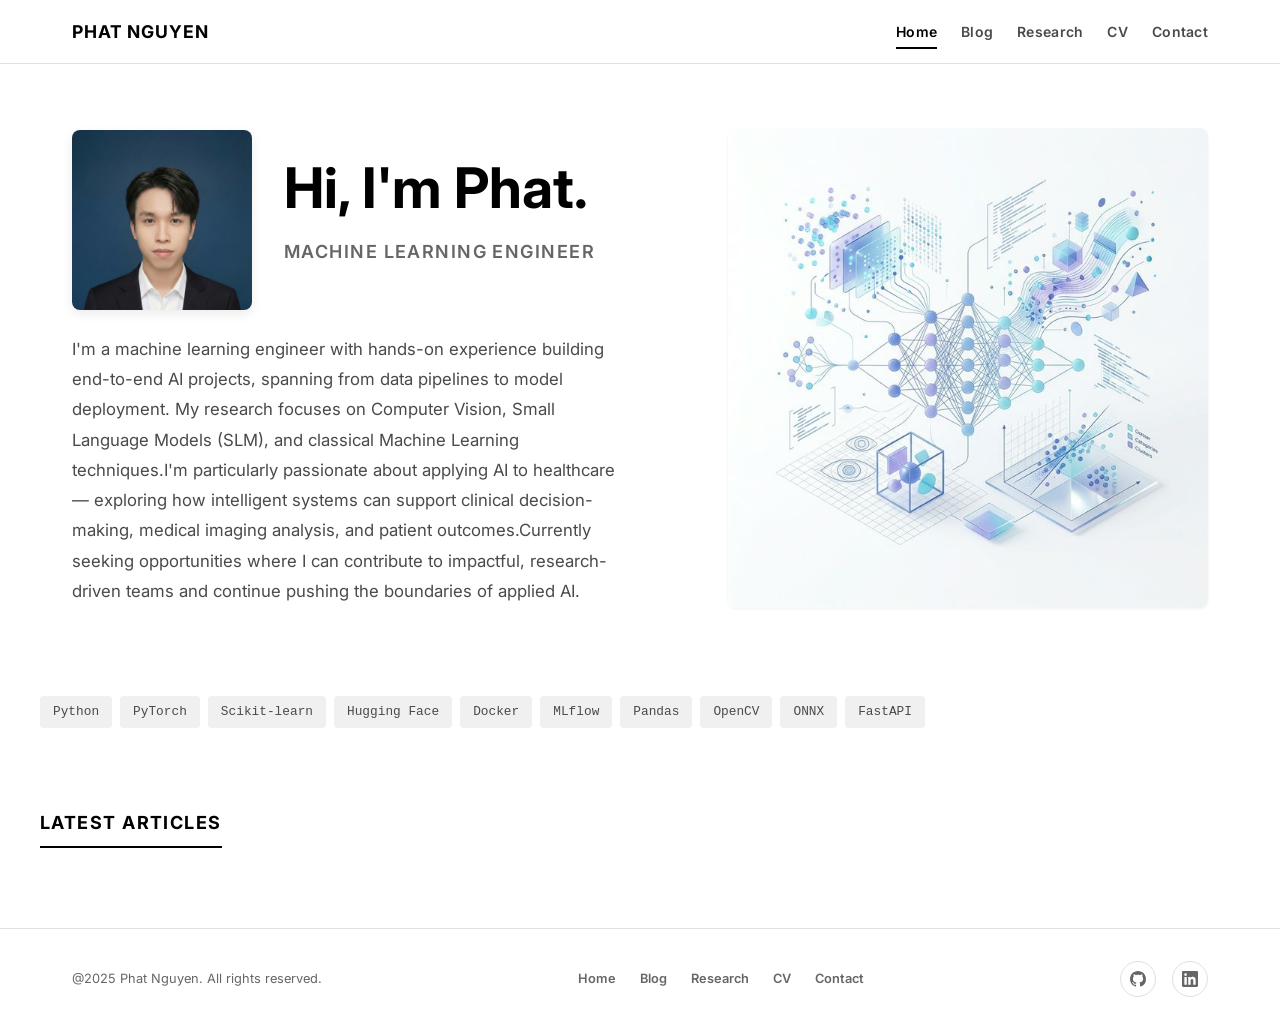
<file: index.html>
<!DOCTYPE html>
<html lang="en">

<head>
  <meta charset="UTF-8">
  <meta name="viewport" content="width=device-width, initial-scale=1.0">
  <title>Phat Nguyen — Machine Learning Engineer</title>
  <meta name="description"
    content="Personal portfolio and blog of Phat Nguyen — Machine Learning Engineer specializing in computer vision, NLP, and MLOps.">
  <!-- Open Graph -->
  <meta property="og:title" content="Phat Nguyen — Machine Learning Engineer">
  <meta property="og:description"
    content="Personal portfolio and blog — ML Engineer specializing in computer vision, NLP, and MLOps.">
  <meta property="og:type" content="website">
  <meta property="og:image" content="assets/images/avatar.jpg">
  <!-- CSS -->
  <link rel="stylesheet" href="assets/css/main.css">
</head>

<body>

  <!-- Navigation -->
  <nav class="nav" aria-label="Main navigation">
    <div class="container nav__inner">
      <a href="index.html" class="nav__logo" id="navLogo">PORTFOLIO</a>
      <div class="nav__links">
        <a href="index.html" class="nav__link nav__link--active">Home</a>
        <a href="pages/blog.html" class="nav__link">Blog</a>
        <a href="pages/research.html" class="nav__link">Research</a>
        <a href="pages/cv.html" class="nav__link">CV</a>
        <a href="pages/contact.html" class="nav__link">Contact</a>
      </div>
      <button class="nav__hamburger" id="navHamburger" aria-label="Toggle menu">
        <span></span>
        <span></span>
        <span></span>
      </button>
    </div>
  </nav>

  <!-- Mobile Overlay -->
  <div class="nav__mobile-overlay" id="navMobileOverlay">
    <a href="index.html" class="nav__link">Home</a>
    <a href="pages/blog.html" class="nav__link">Blog</a>
    <a href="pages/research.html" class="nav__link">Research</a>
    <a href="pages/cv.html" class="nav__link">CV</a>
    <a href="pages/contact.html" class="nav__link">Contact</a>
  </div>

  <!-- Main Content -->
  <main>
    <!-- Hero Section -->
    <section class="container">
      <div class="hero">
        <div class="hero__content">
          <div class="hero__top">
            <img class="hero__avatar" id="heroAvatar" src="" alt="Avatar" loading="lazy">
            <div>
              <h1 class="hero__greeting" id="heroGreeting"></h1>
              <p class="hero__title" id="heroTitle"></p>
            </div>
          </div>
          <p class="hero__bio" id="heroBio"></p>
        </div>
        <div class="hero__illustration">
          <img src="assets/images/illustration/hero.png" alt="Machine Learning Flow Illustration"
            style="max-width: 100%; border-radius: var(--border-radius); box-shadow: var(--shadow-sm);">
        </div>
      </div>
    </section>

    <!-- Skills -->
    <section class="container skills">
      <div class="skills__list" id="skillsList"></div>
    </section>

    <!-- Latest Articles -->
    <section class="container section">
      <h2 class="section__title">Latest Articles</h2>
      <div class="articles-grid" id="homeArticlesGrid"></div>
    </section>

  </main>

  <!-- Footer -->
  <footer class="footer">
    <div class="container footer__inner">
      <p class="footer__copyright">@2025 Phat Nguyen. All rights reserved.</p>
      <div class="footer__links">
        <a href="index.html" class="footer__link">Home</a>
        <a href="pages/blog.html" class="footer__link">Blog</a>
        <a href="pages/research.html" class="footer__link">Research</a>
        <a href="pages/cv.html" class="footer__link">CV</a>
        <a href="pages/contact.html" class="footer__link">Contact</a>
      </div>
      <div class="footer__social" id="footerSocial"></div>
    </div>
  </footer>

  <!-- JS -->
  <script src="assets/js/main.js"></script>
</body>

</html>
</file>
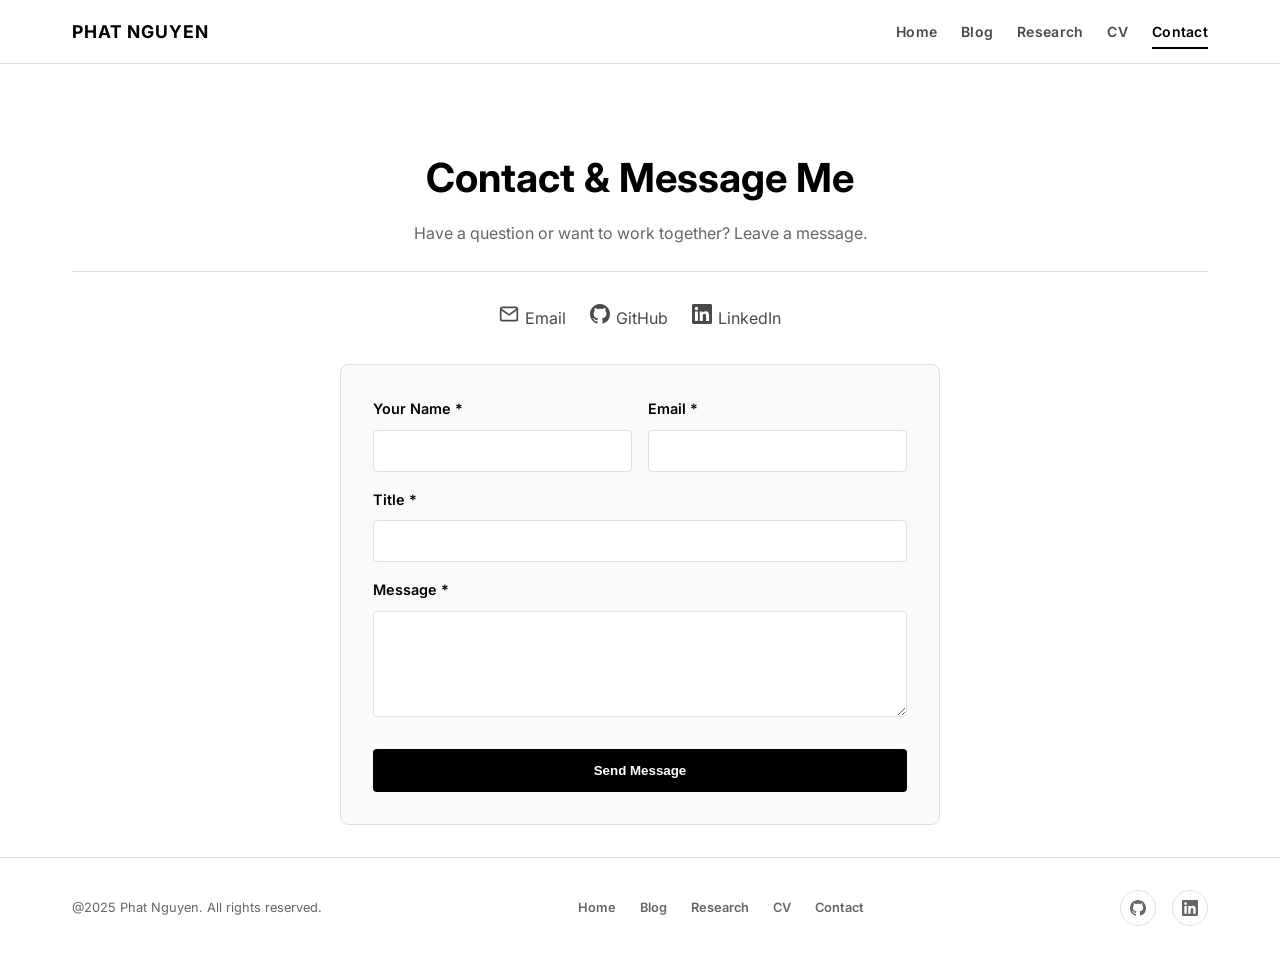
<file: pages/contact.html>
<!DOCTYPE html>
<html lang="en">
<head>
  <meta charset="UTF-8">
  <meta name="viewport" content="width=device-width, initial-scale=1.0">
  <title>Contact — Phat Nguyen</title>
  <meta name="description" content="Reach out to me">
  <link rel="stylesheet" href="../assets/css/main.css">
</head>
<body>

  <!-- Navigation -->
  <nav class="nav" aria-label="Main navigation">
    <div class="container nav__inner">
      <a href="../index.html" class="nav__logo" id="navLogo">PORTFOLIO</a>
      <div class="nav__links">
        <a href="../index.html" class="nav__link">Home</a>
        <a href="blog.html" class="nav__link">Blog</a>
        <a href="research.html" class="nav__link">Research</a>
        <a href="cv.html" class="nav__link">CV</a>
        <a href="contact.html" class="nav__link nav__link--active">Contact</a>
      </div>
      <button class="nav__hamburger" id="navHamburger" aria-label="Toggle menu">
        <span></span>
        <span></span>
        <span></span>
      </button>
    </div>
  </nav>

  <div class="nav__mobile-overlay" id="navMobileOverlay">
    <a href="../index.html" class="nav__link">Home</a>
    <a href="blog.html" class="nav__link">Blog</a>
    <a href="research.html" class="nav__link">Research</a>
    <a href="cv.html" class="nav__link">CV</a>
    <a href="contact.html" class="nav__link nav__link--active">Contact</a>
  </div>

  <main class="container page-contact" style="min-height:70vh;padding-top:var(--space-xl);">
    <div class="page-header" style="text-align:center;">
      <h1 class="page-header__title">Contact & Message Me</h1>
      <p class="page-header__subtitle">Have a question or want to work together? Leave a message.</p>
    </div>

    <div id="contactLinks" style="display:flex;justify-content:center;gap:var(--space-lg);margin-bottom:var(--space-xl);">
      <!-- Dynamic links injected here -->
    </div>
    
    <div style="background:var(--surface);padding:var(--space-xl);border-radius:var(--border-radius);border:1px solid var(--border-color);max-width:600px;margin:0 auto;margin-bottom:var(--space-xl);">
      <form id="messageForm" style="display:flex;flex-direction:column;gap:var(--space-md);">
        <div style="display:grid;grid-template-columns:1fr 1fr;gap:var(--space-md);">
          <div>
            <label style="display:block;margin-bottom:8px;font-size:0.9rem;font-weight:600;color:var(--text-primary);">Your Name *</label>
            <input type="text" id="msgName" required style="width:100%;padding:12px;background:var(--bg);border:1px solid var(--border-color);color:var(--text-primary);border-radius:var(--border-radius-sm);font-family:inherit;">
          </div>
          <div>
            <label style="display:block;margin-bottom:8px;font-size:0.9rem;font-weight:600;color:var(--text-primary);">Email *</label>
            <input type="email" id="msgEmail" required style="width:100%;padding:12px;background:var(--bg);border:1px solid var(--border-color);color:var(--text-primary);border-radius:var(--border-radius-sm);font-family:inherit;">
          </div>
        </div>
        <div>
          <label style="display:block;margin-bottom:8px;font-size:0.9rem;font-weight:600;color:var(--text-primary);">Title *</label>
          <input type="text" id="msgTitle" required style="width:100%;padding:12px;background:var(--bg);border:1px solid var(--border-color);color:var(--text-primary);border-radius:var(--border-radius-sm);font-family:inherit;">
        </div>
        <div>
          <label style="display:block;margin-bottom:8px;font-size:0.9rem;font-weight:600;color:var(--text-primary);">Message *</label>
          <textarea id="msgContent" required rows="5" style="width:100%;padding:12px;background:var(--bg);border:1px solid var(--border-color);color:var(--text-primary);border-radius:var(--border-radius-sm);resize:vertical;font-family:inherit;"></textarea>
        </div>
        <button type="submit" style="padding:14px;background:var(--text-primary);color:var(--bg);border:none;border-radius:var(--border-radius-sm);font-weight:600;cursor:pointer;margin-top:var(--space-sm);transition:opacity 0.2s;">Send Message</button>
      </form>
      <div id="messageSuccess" style="display:none;margin-top:var(--space-md);padding:12px;background:rgba(16,185,129,0.1);border:1px solid #10b981;color:#10b981;border-radius:var(--border-radius-sm);text-align:center;">
        Your message has been sent successfully!
      </div>
    </div>
  </main>

  <!-- Footer -->
  <footer class="footer">
    <div class="container footer__inner">
      <p class="footer__copyright">@2025 Phat Nguyen. All rights reserved.</p>
      <div class="footer__links">
        <a href="../index.html" class="footer__link">Home</a>
        <a href="blog.html" class="footer__link">Blog</a>
        <a href="research.html" class="footer__link">Research</a>
        <a href="cv.html" class="footer__link">CV</a>
        <a href="contact.html" class="footer__link">Contact</a>
      </div>
      <div class="footer__social" id="footerSocial"></div>
    </div>
  </footer>

  <script src="../assets/js/main.js"></script>
</body>
</html>
</file>
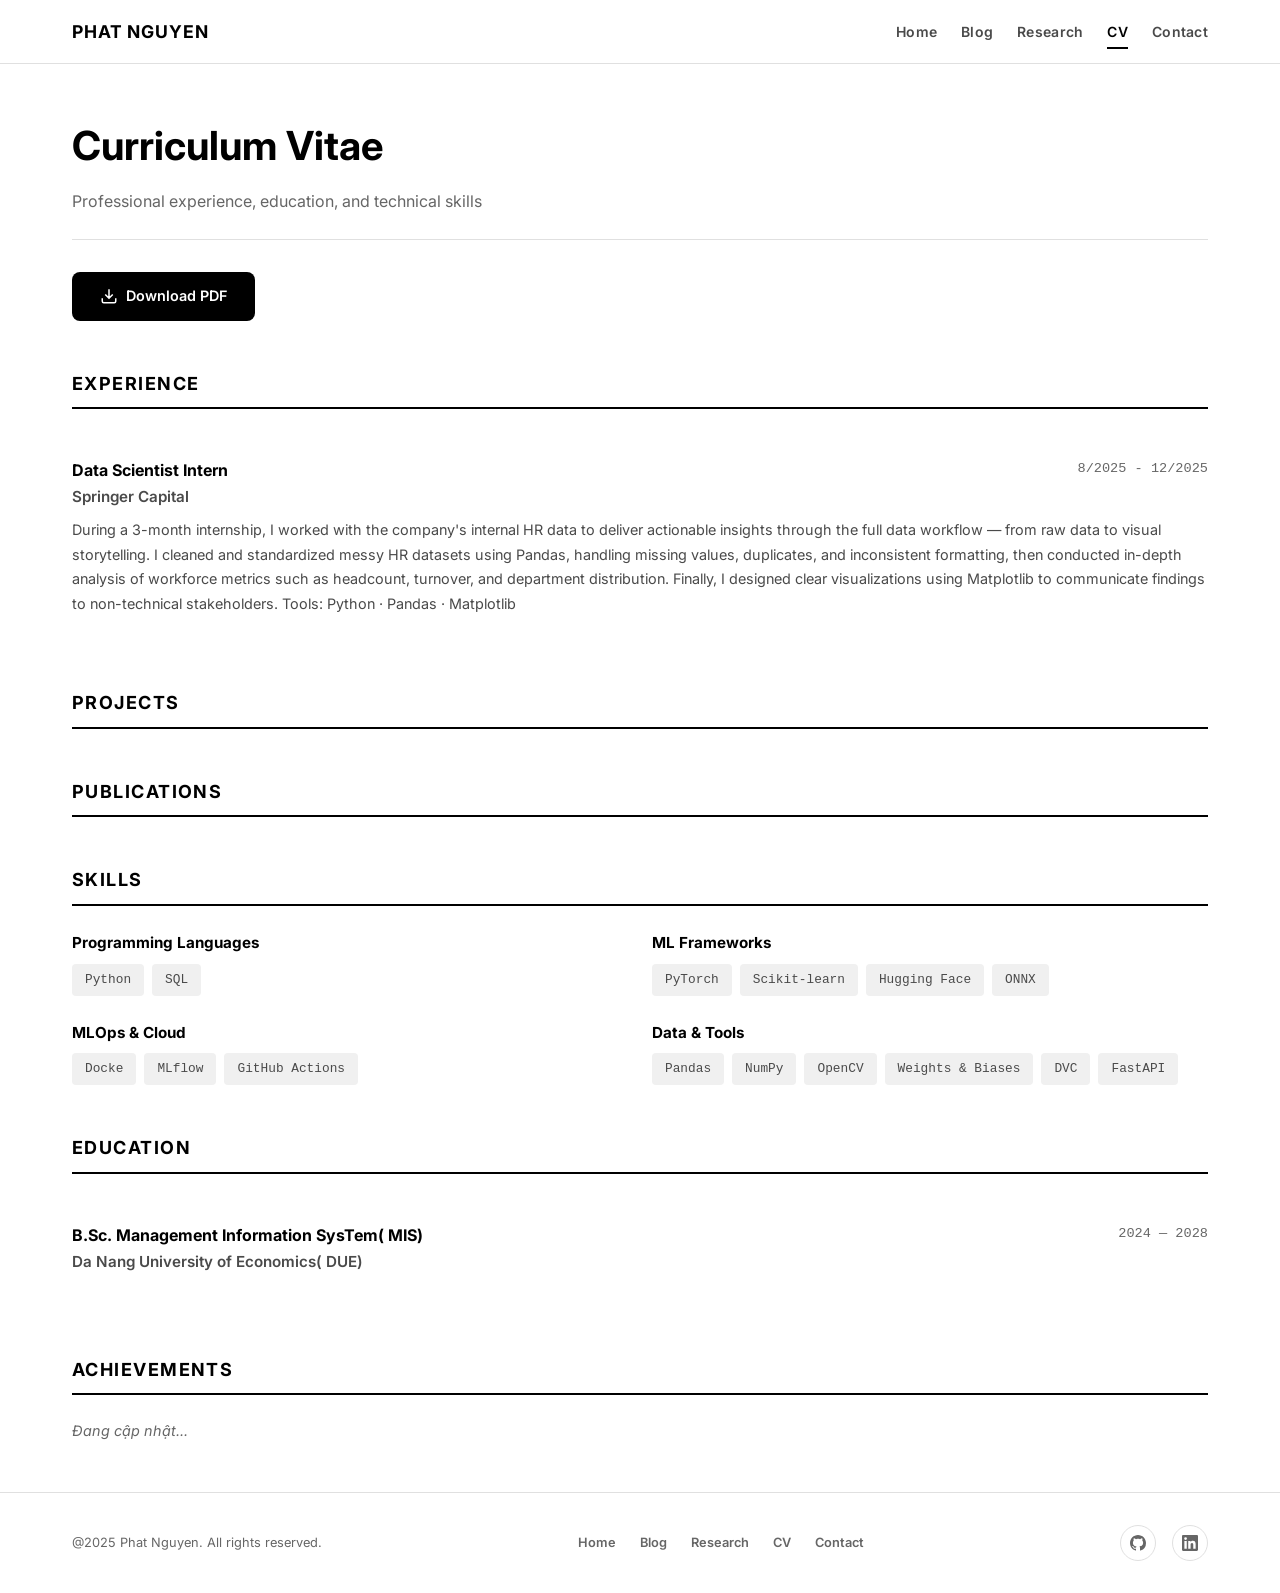
<file: pages/cv.html>
<!DOCTYPE html>
<html lang="en">

<head>
  <meta charset="UTF-8">
  <meta name="viewport" content="width=device-width, initial-scale=1.0">
  <title>CV — Phat Nguyen</title>
  <meta name="description"
    content="Curriculum Vitae of Phat Nguyen — Machine Learning Engineer with experience in computer vision, NLP, and MLOps.">
  <meta property="og:title" content="CV — Phat Nguyen">
  <meta property="og:description" content="Professional experience, education, skills, and projects.">
  <link rel="stylesheet" href="../assets/css/main.css">
</head>

<body>

  <!-- Navigation -->
  <nav class="nav" aria-label="Main navigation">
    <div class="container nav__inner">
      <a href="../index.html" class="nav__logo" id="navLogo">PORTFOLIO</a>
      <div class="nav__links">
        <a href="../index.html" class="nav__link">Home</a>
        <a href="blog.html" class="nav__link">Blog</a>
        <a href="research.html" class="nav__link">Research</a>
        <a href="cv.html" class="nav__link nav__link--active">CV</a>
        <a href="contact.html" class="nav__link">Contact</a>
      </div>
      <button class="nav__hamburger" id="navHamburger" aria-label="Toggle menu">
        <span></span>
        <span></span>
        <span></span>
      </button>
    </div>
  </nav>

  <div class="nav__mobile-overlay" id="navMobileOverlay">
    <a href="../index.html" class="nav__link">Home</a>
    <a href="blog.html" class="nav__link">Blog</a>
    <a href="research.html" class="nav__link">Research</a>
    <a href="cv.html" class="nav__link">CV</a>
    <a href="contact.html" class="nav__link">Contact</a>
  </div>

  <main class="container">
    <div class="page-header">
      <h1 class="page-header__title">Curriculum Vitae</h1>
      <p class="page-header__subtitle">Professional experience, education, and technical skills</p>
    </div>

    <!-- Download Button -->
    <a href="../cv_download.pdf" class="cv-download" download>
      <svg width="18" height="18" viewBox="0 0 24 24" fill="none" stroke="currentColor" stroke-width="2">
        <path d="M21 15v4a2 2 0 01-2 2H5a2 2 0 01-2-2v-4M7 10l5 5 5-5M12 15V3" />
      </svg>
      Download PDF
    </a>

      <!-- CV Sections -->
      <div class="cv-sections" style="flex:1;">
        <section class="cv-section" id="section-experience">
          <h2 class="cv-section__title">Experience</h2>
          <div id="cvExperience"></div>
        </section>

        <section class="cv-section" id="section-projects">
          <h2 class="cv-section__title">Projects</h2>
          <div id="cvProjects"></div>
        </section>

        <section class="cv-section" id="section-publication">
          <h2 class="cv-section__title">Publications</h2>
          <div id="cvPublications"></div>
        </section>

        <section class="cv-section" id="section-skills">
          <h2 class="cv-section__title">Skills</h2>
          <div class="cv-skills-grid" id="cvSkills"></div>
        </section>

        <section class="cv-section" id="section-education">
          <h2 class="cv-section__title">Education</h2>
          <div id="cvEducation"></div>
        </section>

        <section class="cv-section" id="section-achievements">
          <h2 class="cv-section__title">Achievements</h2>
          <div id="cvAchievements"></div>
        </section>
      </div>
  </main>

  <!-- Footer -->
  <footer class="footer">
    <div class="container footer__inner">
      <p class="footer__copyright">@2025 Phat Nguyen. All rights reserved.</p>
      <div class="footer__links">
        <a href="../index.html" class="footer__link">Home</a>
        <a href="blog.html" class="footer__link">Blog</a>
        <a href="research.html" class="footer__link">Research</a>
        <a href="cv.html" class="footer__link">CV</a>
        <a href="contact.html" class="footer__link">Contact</a>
      </div>
      <div class="footer__social" id="footerSocial"></div>
    </div>
  </footer>

  <script src="../assets/js/main.js"></script>
</body>

</html>
</file>
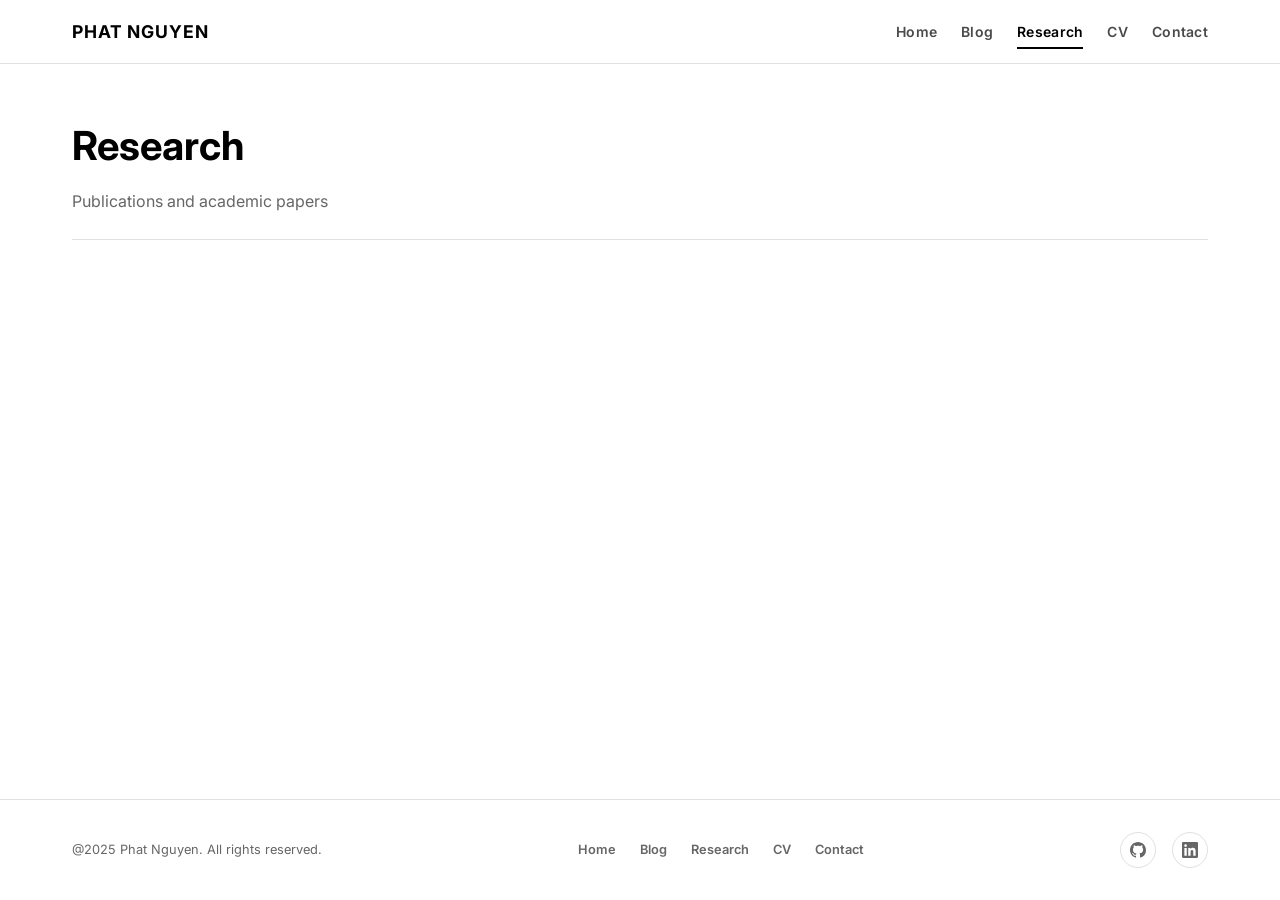
<file: pages/research.html>
<!DOCTYPE html>
<html lang="en">
<head>
  <meta charset="UTF-8">
  <meta name="viewport" content="width=device-width, initial-scale=1.0">
  <title>Research — Phat Nguyen</title>
  <meta name="description" content="Research publications and papers by Phat Nguyen — Machine Learning Engineer.">
  <meta property="og:title" content="Research — Phat Nguyen">
  <meta property="og:description" content="Research publications in computer vision, NLP, and machine learning.">
  <link rel="stylesheet" href="../assets/css/main.css">
</head>
<body>

  <!-- Navigation -->
  <nav class="nav" aria-label="Main navigation">
    <div class="container nav__inner">
      <a href="../index.html" class="nav__logo" id="navLogo">PORTFOLIO</a>
      <div class="nav__links">
        <a href="../index.html" class="nav__link">Home</a>
        <a href="blog.html" class="nav__link">Blog</a>
        <a href="research.html" class="nav__link nav__link--active">Research</a>
        <a href="cv.html" class="nav__link">CV</a>
        <a href="contact.html" class="nav__link">Contact</a>
      </div>
      <button class="nav__hamburger" id="navHamburger" aria-label="Toggle menu">
        <span></span>
        <span></span>
        <span></span>
      </button>
    </div>
  </nav>

  <div class="nav__mobile-overlay" id="navMobileOverlay">
    <a href="../index.html" class="nav__link">Home</a>
    <a href="blog.html" class="nav__link">Blog</a>
    <a href="research.html" class="nav__link">Research</a>
    <a href="cv.html" class="nav__link">CV</a>
    <a href="contact.html" class="nav__link">Contact</a>
  </div>

  <main class="container">
    <div class="page-header">
      <h1 class="page-header__title">Research</h1>
      <p class="page-header__subtitle">Publications and academic papers</p>
    </div>

    <section class="section">
      <div class="timeline" id="researchTimeline">
        <!-- Rendered by JS -->
      </div>
    </section>
  </main>

  <!-- Footer -->
  <footer class="footer">
    <div class="container footer__inner">
      <p class="footer__copyright">@2025 Phat Nguyen. All rights reserved.</p>
      <div class="footer__links">
        <a href="../index.html" class="footer__link">Home</a>
        <a href="blog.html" class="footer__link">Blog</a>
        <a href="research.html" class="footer__link">Research</a>
        <a href="cv.html" class="footer__link">CV</a>
        <a href="contact.html" class="footer__link">Contact</a>
      </div>
      <div class="footer__social" id="footerSocial"></div>
    </div>
  </footer>

  <script src="../assets/js/main.js"></script>
</body>
</html>
</file>
<file: assets/css/main.css>
/* ============================================================
   DESIGN SYSTEM — Personal Portfolio & Blog (ML Engineer)
   Stack: CSS3 Custom Properties, CSS Grid, BEM Naming
   SRS v2 Compliance: §3.1 Colors, §3.2 Typography, §3.3 Responsive
   ============================================================ */

/* --- Google Fonts --- */
@import url('https://fonts.googleapis.com/css2?family=Inter:wght@400;600;700&display=swap');

/* --- CSS Reset --- */
*, *::before, *::after {
  box-sizing: border-box;
  margin: 0;
  padding: 0;
}

/* --- Design Tokens (SRS §3.1) --- */
:root {
  /* Colors */
  --bg: #FFFFFF;
  --text-primary: #000000;
  --text-secondary: #4A4A4A;
  --text-tertiary: #666666;
  --border-color: #E0E0E0;
  --surface: #FAFAFA;
  --skill-tag-bg: #F0F0F0;
  --code-bg: #F5F5F5;

  /* Typography */
  --font-primary: 'Inter', system-ui, -apple-system, sans-serif;
  --font-mono: 'SF Mono', 'Fira Code', 'Consolas', monospace;

  /* Spacing */
  --space-xs: 0.25rem;
  --space-sm: 0.5rem;
  --space-md: 1rem;
  --space-lg: 1.5rem;
  --space-xl: 2rem;
  --space-2xl: 3rem;
  --space-3xl: 4rem;

  /* Sizing */
  --container-max: 1200px;
  --nav-height: 64px;
  --border-radius: 8px;
  --border-radius-sm: 4px;

  /* Transitions */
  --transition-fast: 150ms ease;
  --transition-normal: 250ms ease;
  --transition-slow: 400ms ease;

  /* Shadows */
  --shadow-sm: 0 1px 3px rgba(0,0,0,0.06);
  --shadow-md: 0 4px 12px rgba(0,0,0,0.08);
  --shadow-lg: 0 8px 30px rgba(0,0,0,0.12);
  --shadow-hover: 0 12px 40px rgba(0,0,0,0.15);
}

/* --- Base Styles --- */
html {
  scroll-behavior: smooth;
  -webkit-font-smoothing: antialiased;
  -moz-osx-font-smoothing: grayscale;
}

body {
  font-family: var(--font-primary);
  font-size: 1rem;
  font-weight: 400;
  line-height: 1.7;
  color: var(--text-secondary);
  background-color: var(--bg);
  min-height: 100vh;
  display: flex;
  flex-direction: column;
}

a {
  color: var(--text-primary);
  text-decoration: none;
  transition: opacity var(--transition-fast);
}

a:hover {
  opacity: 0.7;
}

img {
  max-width: 100%;
  height: auto;
  display: block;
}

ul, ol {
  list-style: none;
}

/* Focus states (a11y) */
:focus-visible {
  outline: 2px solid var(--text-primary);
  outline-offset: 2px;
}

/* --- Container --- */
.container {
  width: 100%;
  max-width: var(--container-max);
  margin: 0 auto;
  padding: 0 var(--space-xl);
}

/* ============================================================
   NAVIGATION
   ============================================================ */
.nav {
  position: sticky;
  top: 0;
  z-index: 100;
  background: rgba(255,255,255,0.92);
  backdrop-filter: blur(12px);
  -webkit-backdrop-filter: blur(12px);
  border-bottom: 1px solid var(--border-color);
  height: var(--nav-height);
  display: flex;
  align-items: center;
}

.nav__inner {
  display: flex;
  align-items: center;
  justify-content: space-between;
  width: 100%;
}

.nav__logo {
  font-weight: 700;
  font-size: 1.1rem;
  letter-spacing: 0.05em;
  text-transform: uppercase;
  color: var(--text-primary);
}

.nav__links {
  display: flex;
  gap: var(--space-lg);
  align-items: center;
}

.nav__link {
  font-size: 0.875rem;
  font-weight: 600;
  color: var(--text-secondary);
  letter-spacing: 0.02em;
  position: relative;
  padding: var(--space-xs) 0;
}

.nav__link::after {
  content: '';
  position: absolute;
  bottom: -2px;
  left: 0;
  width: 0;
  height: 2px;
  background: var(--text-primary);
  transition: width var(--transition-normal);
}

.nav__link:hover,
.nav__link--active {
  color: var(--text-primary);
  opacity: 1;
}

.nav__link:hover::after,
.nav__link--active::after {
  width: 100%;
}

/* Hamburger */
.nav__hamburger {
  display: none;
  flex-direction: column;
  gap: 5px;
  cursor: pointer;
  padding: var(--space-sm);
  background: none;
  border: none;
  z-index: 200;
}

.nav__hamburger span {
  display: block;
  width: 24px;
  height: 2px;
  background: var(--text-primary);
  transition: all var(--transition-normal);
}

.nav__hamburger.active span:nth-child(1) {
  transform: rotate(45deg) translate(5px, 5px);
}

.nav__hamburger.active span:nth-child(2) {
  opacity: 0;
}

.nav__hamburger.active span:nth-child(3) {
  transform: rotate(-45deg) translate(5px, -5px);
}

/* Mobile menu overlay */
.nav__mobile-overlay {
  display: none;
  position: fixed;
  top: 0;
  left: 0;
  width: 100%;
  height: 100%;
  background: rgba(255,255,255,0.98);
  backdrop-filter: blur(20px);
  z-index: 150;
  flex-direction: column;
  justify-content: center;
  align-items: center;
  gap: var(--space-xl);
}

.nav__mobile-overlay.open {
  display: flex;
}

.nav__mobile-overlay .nav__link {
  font-size: 1.5rem;
  font-weight: 700;
}

/* ============================================================
   HERO SECTION
   ============================================================ */
.hero {
  padding: var(--space-3xl) 0;
  display: flex;
  align-items: center;
  gap: var(--space-3xl);
  min-height: 60vh;
}

.hero__content {
  flex: 1;
}

.hero__greeting {
  font-size: clamp(2rem, 5vw, 3.5rem);
  font-weight: 700;
  color: var(--text-primary);
  line-height: 1.15;
  margin-bottom: var(--space-md);
}

.hero__name {
  display: block;
  font-weight: 700;
}

.hero__title {
  font-size: 1.125rem;
  font-weight: 600;
  color: var(--text-tertiary);
  text-transform: uppercase;
  letter-spacing: 0.08em;
  margin-bottom: var(--space-md);
}

.hero__bio {
  font-size: 1.05rem;
  line-height: 1.8;
  color: var(--text-secondary);
  max-width: 560px;
}

.hero__avatar {
  width: 180px;
  height: 180px;
  border-radius: var(--border-radius);
  object-fit: cover;
  flex-shrink: 0;
  box-shadow: var(--shadow-md);
}

.hero__illustration {
  flex: 0 0 480px;
  display: flex;
  align-items: center;
  justify-content: center;
}

.hero__illustration img {
  max-width: 100%;
  height: auto;
}

.hero__top {
  display: flex;
  align-items: center;
  gap: var(--space-xl);
  margin-bottom: var(--space-lg);
}

/* ============================================================
   SKILL TAGS
   ============================================================ */
.skills {
  padding: var(--space-lg) 0 var(--space-xl);
}

.skills__list {
  display: flex;
  flex-wrap: wrap;
  gap: var(--space-sm);
}

.skill-tag {
  font-size: 0.8rem;
  font-family: var(--font-mono);
  padding: 4px 12px;
  background: var(--skill-tag-bg);
  border-radius: var(--border-radius-sm);
  color: var(--text-secondary);
  transition: all var(--transition-fast);
  border: 1px solid transparent;
}

.skill-tag:hover {
  border-color: var(--border-color);
  transform: translateY(-1px);
  box-shadow: var(--shadow-sm);
}

/* ============================================================
   SECTION TITLES
   ============================================================ */
.section {
  padding: var(--space-2xl) 0;
}

.section__title {
  font-size: 1.125rem;
  font-weight: 700;
  text-transform: uppercase;
  letter-spacing: 0.08em;
  color: var(--text-primary);
  margin-bottom: var(--space-xl);
  padding-bottom: var(--space-sm);
  border-bottom: 2px solid var(--text-primary);
  display: inline-block;
}

/* ============================================================
   ARTICLE CARDS
   ============================================================ */
.articles-grid {
  display: grid;
  grid-template-columns: repeat(3, 1fr);
  gap: var(--space-xl);
}

.card {
  background: var(--bg);
  border: 1px solid var(--border-color);
  border-radius: var(--border-radius);
  overflow: hidden;
  transition: all var(--transition-normal);
  display: flex;
  flex-direction: column;
  cursor: pointer;
}

.card:hover {
  transform: translateY(-4px);
  box-shadow: var(--shadow-hover);
  border-color: transparent;
}

.card__thumbnail {
  width: 100%;
  aspect-ratio: 16/9;
  object-fit: cover;
  background: var(--skill-tag-bg);
  display: block;
}

.card__body {
  padding: var(--space-lg);
  display: flex;
  flex-direction: column;
  flex: 1;
}

.card__title {
  font-size: 0.95rem;
  font-weight: 700;
  text-transform: uppercase;
  line-height: 1.4;
  color: var(--text-primary);
  margin-bottom: var(--space-sm);
  display: -webkit-box;
  -webkit-line-clamp: 2;
  -webkit-box-orient: vertical;
  overflow: hidden;
}

.card__excerpt {
  font-size: 0.875rem;
  line-height: 1.6;
  color: var(--text-secondary);
  display: -webkit-box;
  -webkit-line-clamp: 3;
  -webkit-box-orient: vertical;
  overflow: hidden;
  flex: 1;
}

.card__meta {
  display: flex;
  justify-content: space-between;
  align-items: center;
  font-size: 0.75rem;
  color: var(--text-tertiary);
  margin-top: var(--space-md);
  padding-top: var(--space-md);
  border-top: 1px solid var(--border-color);
}

.card__tags {
  display: flex;
  gap: var(--space-xs);
  flex-wrap: wrap;
  margin-bottom: var(--space-sm);
}

.card__tag {
  font-size: 0.7rem;
  font-family: var(--font-mono);
  padding: 2px 8px;
  background: var(--skill-tag-bg);
  border-radius: var(--border-radius-sm);
  color: var(--text-tertiary);
}

/* ============================================================
   BLOG PAGE
   ============================================================ */
.blog-header {
  padding: var(--space-2xl) 0 var(--space-lg);
}

.search-container {
  margin-bottom: var(--space-lg);
}

.search-input {
  width: 100%;
  padding: 12px 16px;
  font-family: var(--font-primary);
  font-size: 0.95rem;
  border: 1px solid var(--border-color);
  border-radius: var(--border-radius);
  background: var(--bg);
  transition: border-color var(--transition-fast);
  outline: none;
}

.search-input:focus {
  border-color: var(--text-primary);
}

.search-input::placeholder {
  color: var(--text-tertiary);
}

.tag-filter {
  display: flex;
  flex-wrap: wrap;
  gap: var(--space-sm);
  margin-bottom: var(--space-xl);
}

.tag-filter__btn {
  font-size: 0.8rem;
  font-family: var(--font-mono);
  padding: 6px 14px;
  background: var(--surface);
  border: 1px solid var(--border-color);
  border-radius: 20px;
  cursor: pointer;
  transition: all var(--transition-fast);
  color: var(--text-secondary);
}

.tag-filter__btn:hover,
.tag-filter__btn--active {
  background: var(--text-primary);
  color: var(--bg);
  border-color: var(--text-primary);
}

/* Pagination */
.pagination {
  display: flex;
  justify-content: center;
  align-items: center;
  gap: var(--space-sm);
  padding: var(--space-2xl) 0;
}

.pagination__btn {
  min-width: 40px;
  height: 40px;
  display: flex;
  align-items: center;
  justify-content: center;
  font-family: var(--font-primary);
  font-size: 0.875rem;
  font-weight: 600;
  border: 1px solid var(--border-color);
  border-radius: var(--border-radius-sm);
  background: var(--bg);
  cursor: pointer;
  transition: all var(--transition-fast);
  color: var(--text-secondary);
  padding: 0 var(--space-sm);
}

.pagination__btn:hover,
.pagination__btn--active {
  background: var(--text-primary);
  color: var(--bg);
  border-color: var(--text-primary);
}

.pagination__btn:disabled {
  opacity: 0.3;
  cursor: not-allowed;
}

/* ============================================================
   BLOG DETAIL
   ============================================================ */
.article-detail {
  max-width: 780px;
  margin: 0 auto;
  padding: var(--space-2xl) var(--space-xl);
}

.article-detail__title {
  font-size: clamp(1.5rem, 4vw, 2.5rem);
  font-weight: 700;
  color: var(--text-primary);
  line-height: 1.25;
  margin-bottom: var(--space-md);
}

.article-detail__meta {
  display: flex;
  align-items: center;
  gap: var(--space-lg);
  font-size: 0.85rem;
  color: var(--text-tertiary);
  margin-bottom: var(--space-lg);
  padding-bottom: var(--space-lg);
  border-bottom: 1px solid var(--border-color);
  flex-wrap: wrap;
}

.article-detail__tags {
  display: flex;
  gap: var(--space-xs);
}

.article-detail__content {
  line-height: 1.8;
  color: var(--text-secondary);
}

.article-detail__content h1,
.article-detail__content h2,
.article-detail__content h3 {
  color: var(--text-primary);
  margin-top: var(--space-xl);
  margin-bottom: var(--space-md);
  line-height: 1.3;
}

.article-detail__content h2 {
  font-size: 1.5rem;
  padding-bottom: var(--space-sm);
  border-bottom: 1px solid var(--border-color);
}

.article-detail__content h3 {
  font-size: 1.2rem;
}

.article-detail__content p {
  margin-bottom: var(--space-md);
}

.article-detail__content ul,
.article-detail__content ol {
  margin-bottom: var(--space-md);
  padding-left: var(--space-xl);
}

.article-detail__content ul {
  list-style: disc;
}

.article-detail__content ol {
  list-style: decimal;
}

.article-detail__content li {
  margin-bottom: var(--space-xs);
}

.article-detail__content code {
  font-family: var(--font-mono);
  font-size: 0.875em;
  background: var(--code-bg);
  padding: 2px 6px;
  border-radius: 3px;
}

.article-detail__content pre {
  background: #1e1e1e;
  color: #d4d4d4;
  padding: var(--space-lg);
  border-radius: var(--border-radius);
  overflow-x: auto;
  margin-bottom: var(--space-lg);
  line-height: 1.5;
}

.article-detail__content pre code {
  background: none;
  padding: 0;
  color: inherit;
  font-size: 0.85rem;
}

.article-detail__content blockquote {
  border-left: 3px solid var(--text-primary);
  padding-left: var(--space-lg);
  margin: var(--space-lg) 0;
  color: var(--text-tertiary);
  font-style: italic;
}

.article-detail__content strong {
  color: var(--text-primary);
  font-weight: 700;
}

.article-detail__content a {
  border-bottom: 1px solid var(--text-primary);
}

.article-detail__back {
  display: inline-flex;
  align-items: center;
  gap: var(--space-sm);
  font-weight: 600;
  color: var(--text-primary);
  margin-bottom: var(--space-xl);
}

/* Not found */
.not-found {
  text-align: center;
  padding: var(--space-3xl) 0;
}

.not-found__title {
  font-size: 1.5rem;
  font-weight: 700;
  color: var(--text-primary);
  margin-bottom: var(--space-md);
}

.not-found__btn {
  display: inline-block;
  padding: 10px 24px;
  background: var(--text-primary);
  color: var(--bg);
  border-radius: var(--border-radius);
  font-weight: 600;
  font-size: 0.875rem;
  margin-top: var(--space-md);
}

/* ============================================================
   RESEARCH TIMELINE
   ============================================================ */
.timeline {
  position: relative;
  padding-left: var(--space-2xl);
}

.timeline::before {
  content: '';
  position: absolute;
  left: 6px;
  top: 0;
  bottom: 0;
  width: 2px;
  background: var(--border-color);
}

.timeline__year {
  font-size: 1.5rem;
  font-weight: 700;
  color: var(--text-primary);
  margin-bottom: var(--space-lg);
  margin-top: var(--space-xl);
  position: relative;
}

.timeline__year:first-child {
  margin-top: 0;
}

.timeline__year::before {
  content: '';
  position: absolute;
  left: calc(-1 * var(--space-2xl) + 2px);
  top: 50%;
  transform: translateY(-50%);
  width: 12px;
  height: 12px;
  background: var(--text-primary);
  border-radius: 50%;
}

.timeline__item {
  position: relative;
  padding-bottom: var(--space-xl);
  padding-left: var(--space-sm);
}

.timeline__item::before {
  content: '';
  position: absolute;
  left: calc(-1 * var(--space-2xl) + 4px);
  top: 8px;
  width: 8px;
  height: 8px;
  background: var(--bg);
  border: 2px solid var(--text-tertiary);
  border-radius: 50%;
}

.timeline__paper {
  font-size: 1rem;
  font-weight: 700;
  color: var(--text-primary);
  margin-bottom: var(--space-xs);
  line-height: 1.4;
}

.timeline__authors {
  font-size: 0.875rem;
  color: var(--text-secondary);
  margin-bottom: var(--space-xs);
}

.timeline__journal {
  font-size: 0.85rem;
  color: var(--text-tertiary);
  font-style: italic;
  margin-bottom: var(--space-sm);
}

.timeline__links {
  display: flex;
  gap: var(--space-md);
}

.timeline__link {
  font-size: 0.8rem;
  font-weight: 600;
  padding: 4px 12px;
  border: 1px solid var(--border-color);
  border-radius: var(--border-radius-sm);
  transition: all var(--transition-fast);
}

.timeline__link:hover {
  background: var(--text-primary);
  color: var(--bg);
  border-color: var(--text-primary);
  opacity: 1;
}

/* ============================================================
   CV PAGE
   ============================================================ */
.cv-section {
  margin-bottom: var(--space-2xl);
}

.cv-section__title {
  font-size: 1.125rem;
  font-weight: 700;
  text-transform: uppercase;
  letter-spacing: 0.08em;
  color: var(--text-primary);
  margin-bottom: var(--space-lg);
  padding-bottom: var(--space-sm);
  border-bottom: 2px solid var(--text-primary);
}

.cv-item {
  padding: var(--space-lg) 0;
  border-bottom: 1px solid var(--border-color);
}

.cv-item:last-child {
  border-bottom: none;
}

.cv-item__header {
  display: flex;
  justify-content: space-between;
  align-items: flex-start;
  flex-wrap: wrap;
  gap: var(--space-sm);
  margin-bottom: var(--space-sm);
}

.cv-item__role {
  font-size: 1rem;
  font-weight: 700;
  color: var(--text-primary);
}

.cv-item__company {
  font-size: 0.95rem;
  color: var(--text-secondary);
  font-weight: 600;
}

.cv-item__period {
  font-size: 0.85rem;
  color: var(--text-tertiary);
  font-family: var(--font-mono);
}

.cv-item__description {
  font-size: 0.9rem;
  line-height: 1.7;
  color: var(--text-secondary);
}

.cv-item__gpa {
  font-size: 0.85rem;
  color: var(--text-tertiary);
  margin-top: var(--space-xs);
}

.cv-skills-grid {
  display: grid;
  grid-template-columns: repeat(2, 1fr);
  gap: var(--space-lg);
}

.cv-skill-category__title {
  font-size: 0.95rem;
  font-weight: 700;
  color: var(--text-primary);
  margin-bottom: var(--space-sm);
}

.cv-skill-category__items {
  display: flex;
  flex-wrap: wrap;
  gap: var(--space-sm);
}

.cv-project__tech {
  display: flex;
  flex-wrap: wrap;
  gap: var(--space-xs);
  margin-top: var(--space-sm);
}

.cv-download {
  display: inline-flex;
  align-items: center;
  gap: var(--space-sm);
  padding: 12px 28px;
  background: var(--text-primary);
  color: var(--bg);
  border-radius: var(--border-radius);
  font-weight: 600;
  font-size: 0.9rem;
  transition: all var(--transition-normal);
  margin-bottom: var(--space-2xl);
}

.cv-download:hover {
  opacity: 0.85;
  transform: translateY(-2px);
  box-shadow: var(--shadow-md);
}

/* Page Header */
.page-header {
  padding: var(--space-2xl) 0 var(--space-lg);
  border-bottom: 1px solid var(--border-color);
  margin-bottom: var(--space-xl);
}

.page-header__title {
  font-size: clamp(1.5rem, 4vw, 2.5rem);
  font-weight: 700;
  color: var(--text-primary);
}

.page-header__subtitle {
  font-size: 1rem;
  color: var(--text-tertiary);
  margin-top: var(--space-sm);
}

/* ============================================================
   FOOTER
   ============================================================ */
.footer {
  margin-top: auto;
  border-top: 1px solid var(--border-color);
  padding: var(--space-xl) 0;
}

.footer__inner {
  display: flex;
  justify-content: space-between;
  align-items: center;
  flex-wrap: wrap;
  gap: var(--space-md);
}

.footer__copyright {
  font-size: 0.8rem;
  color: var(--text-tertiary);
}

.footer__links {
  display: flex;
  align-items: center;
  gap: var(--space-lg);
}

.footer__link {
  font-size: 0.8rem;
  color: var(--text-tertiary);
  font-weight: 600;
}

.footer__social {
  display: flex;
  gap: var(--space-md);
}

.footer__social-link {
  display: flex;
  align-items: center;
  justify-content: center;
  width: 36px;
  height: 36px;
  border-radius: 50%;
  border: 1px solid var(--border-color);
  transition: all var(--transition-fast);
  color: var(--text-tertiary);
}

.footer__social-link:hover {
  background: var(--text-primary);
  color: var(--bg);
  border-color: var(--text-primary);
  opacity: 1;
}

.footer__social-link svg {
  width: 16px;
  height: 16px;
  fill: currentColor;
}

/* ============================================================
   UTILITIES
   ============================================================ */
.sr-only {
  position: absolute;
  width: 1px;
  height: 1px;
  padding: 0;
  margin: -1px;
  overflow: hidden;
  clip: rect(0, 0, 0, 0);
  white-space: nowrap;
  border: 0;
}

/* Loading skeleton */
.skeleton {
  background: linear-gradient(90deg, var(--surface) 25%, var(--border-color) 50%, var(--surface) 75%);
  background-size: 200% 100%;
  animation: shimmer 1.5s ease-in-out infinite;
  border-radius: var(--border-radius-sm);
}

@keyframes shimmer {
  0% { background-position: 200% 0; }
  100% { background-position: -200% 0; }
}

/* Fade in animation */
@keyframes fadeInUp {
  from {
    opacity: 0;
    transform: translateY(20px);
  }
  to {
    opacity: 1;
    transform: translateY(0);
  }
}

.fade-in-up {
  animation: fadeInUp 0.5s ease forwards;
}

/* ============================================================
   RESPONSIVE — SRS §3.3
   ============================================================ */

/* Tablet: 768px–1024px */
@media (max-width: 1024px) {
  .articles-grid {
    grid-template-columns: repeat(2, 1fr);
  }

  .hero__illustration {
    display: none;
  }

  .cv-skills-grid {
    grid-template-columns: 1fr;
  }
}

/* Mobile: < 768px */
@media (max-width: 768px) {
  .container {
    padding: 0 var(--space-md);
  }

  .articles-grid {
    grid-template-columns: 1fr;
  }

  .nav__links {
    display: none;
  }

  .nav__hamburger {
    display: flex;
  }

  .hero {
    padding: var(--space-xl) 0;
    flex-direction: column;
    text-align: center;
    min-height: auto;
  }

  .hero__top {
    flex-direction: column;
  }

  .hero__bio {
    max-width: 100%;
  }

  .hero__illustration {
    display: none;
  }

  .skills__list {
    justify-content: center;
  }

  .footer__inner {
    flex-direction: column;
    text-align: center;
    gap: var(--space-lg);
  }

  .footer__links {
    flex-wrap: wrap;
    justify-content: center;
  }

  .timeline {
    padding-left: var(--space-lg);
  }

  .timeline__year::before {
    left: calc(-1 * var(--space-lg) + 2px);
  }

  .timeline__item::before {
    left: calc(-1 * var(--space-lg) + 4px);
  }

  .article-detail {
    padding: var(--space-lg) var(--space-md);
  }

  .article-detail__meta {
    flex-direction: column;
    gap: var(--space-sm);
  }

  .cv-item__header {
    flex-direction: column;
  }

  .pagination {
    flex-wrap: wrap;
  }
}
</file>
